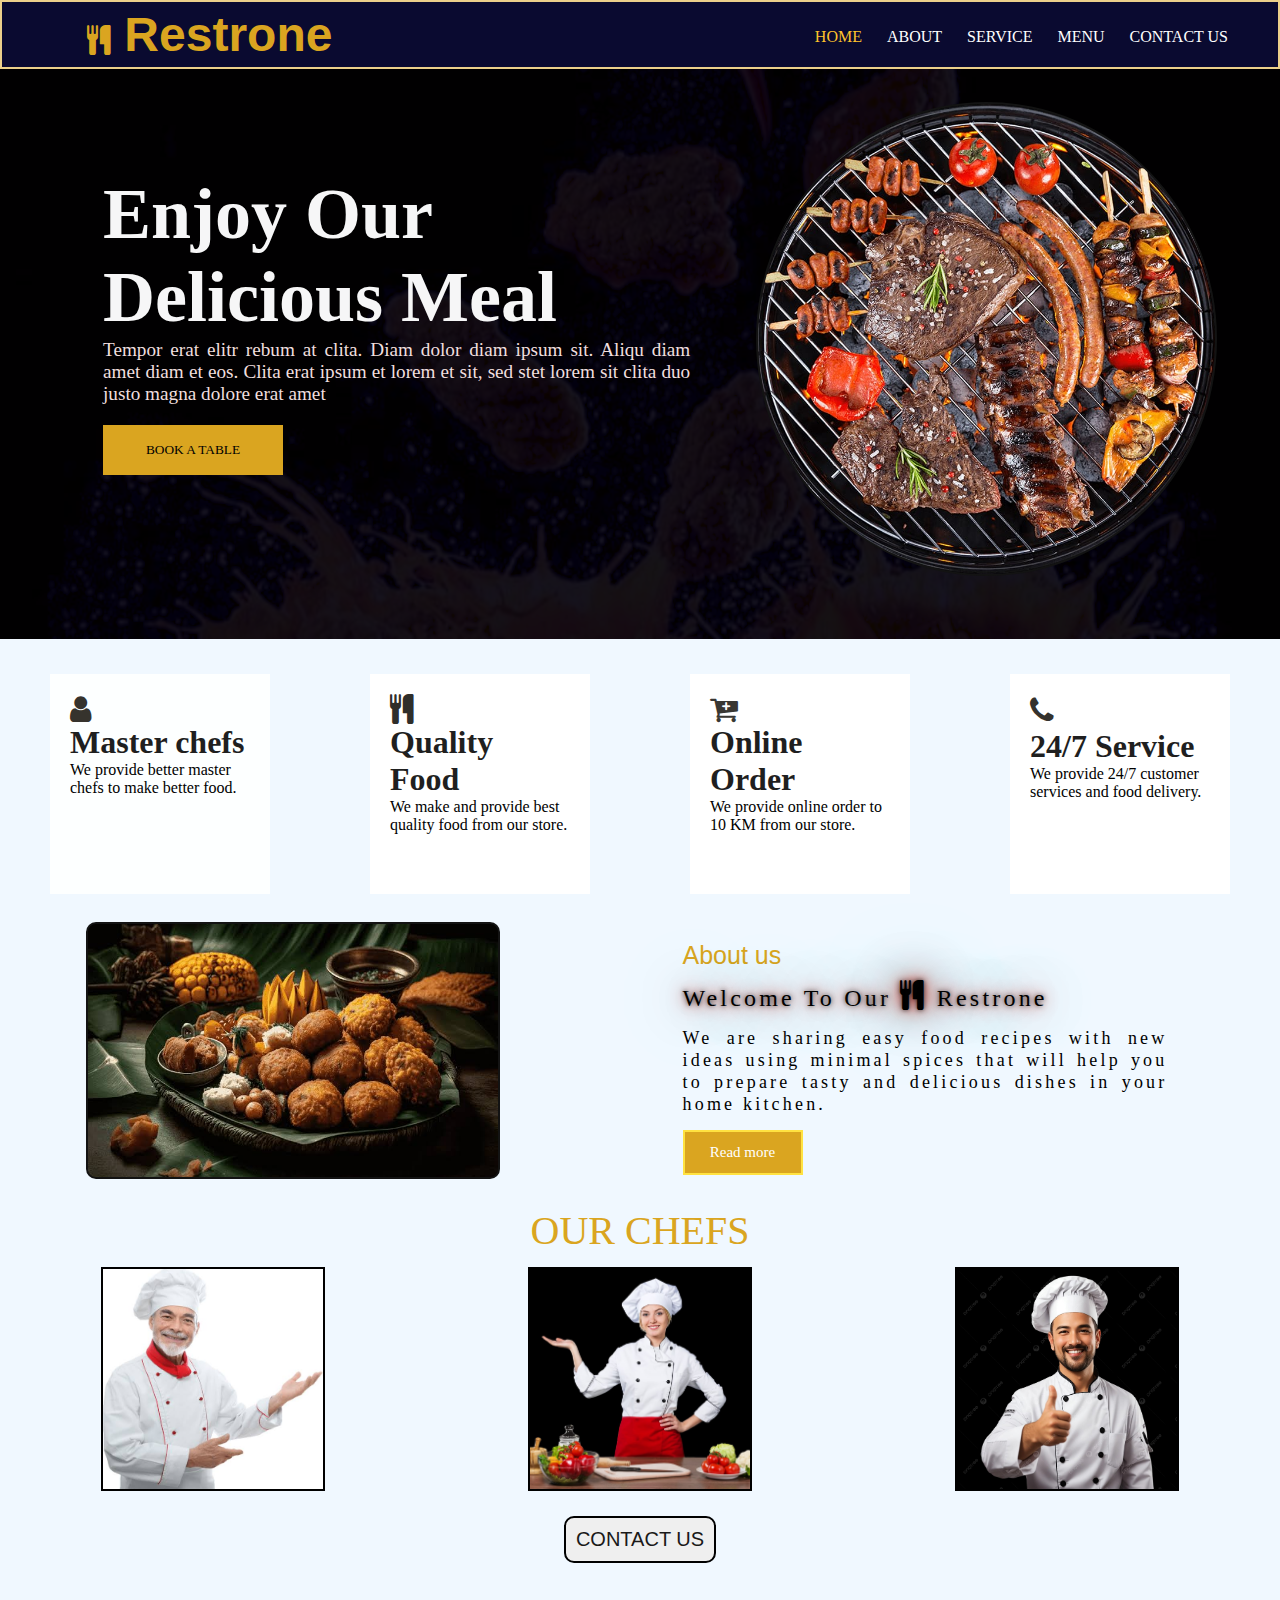
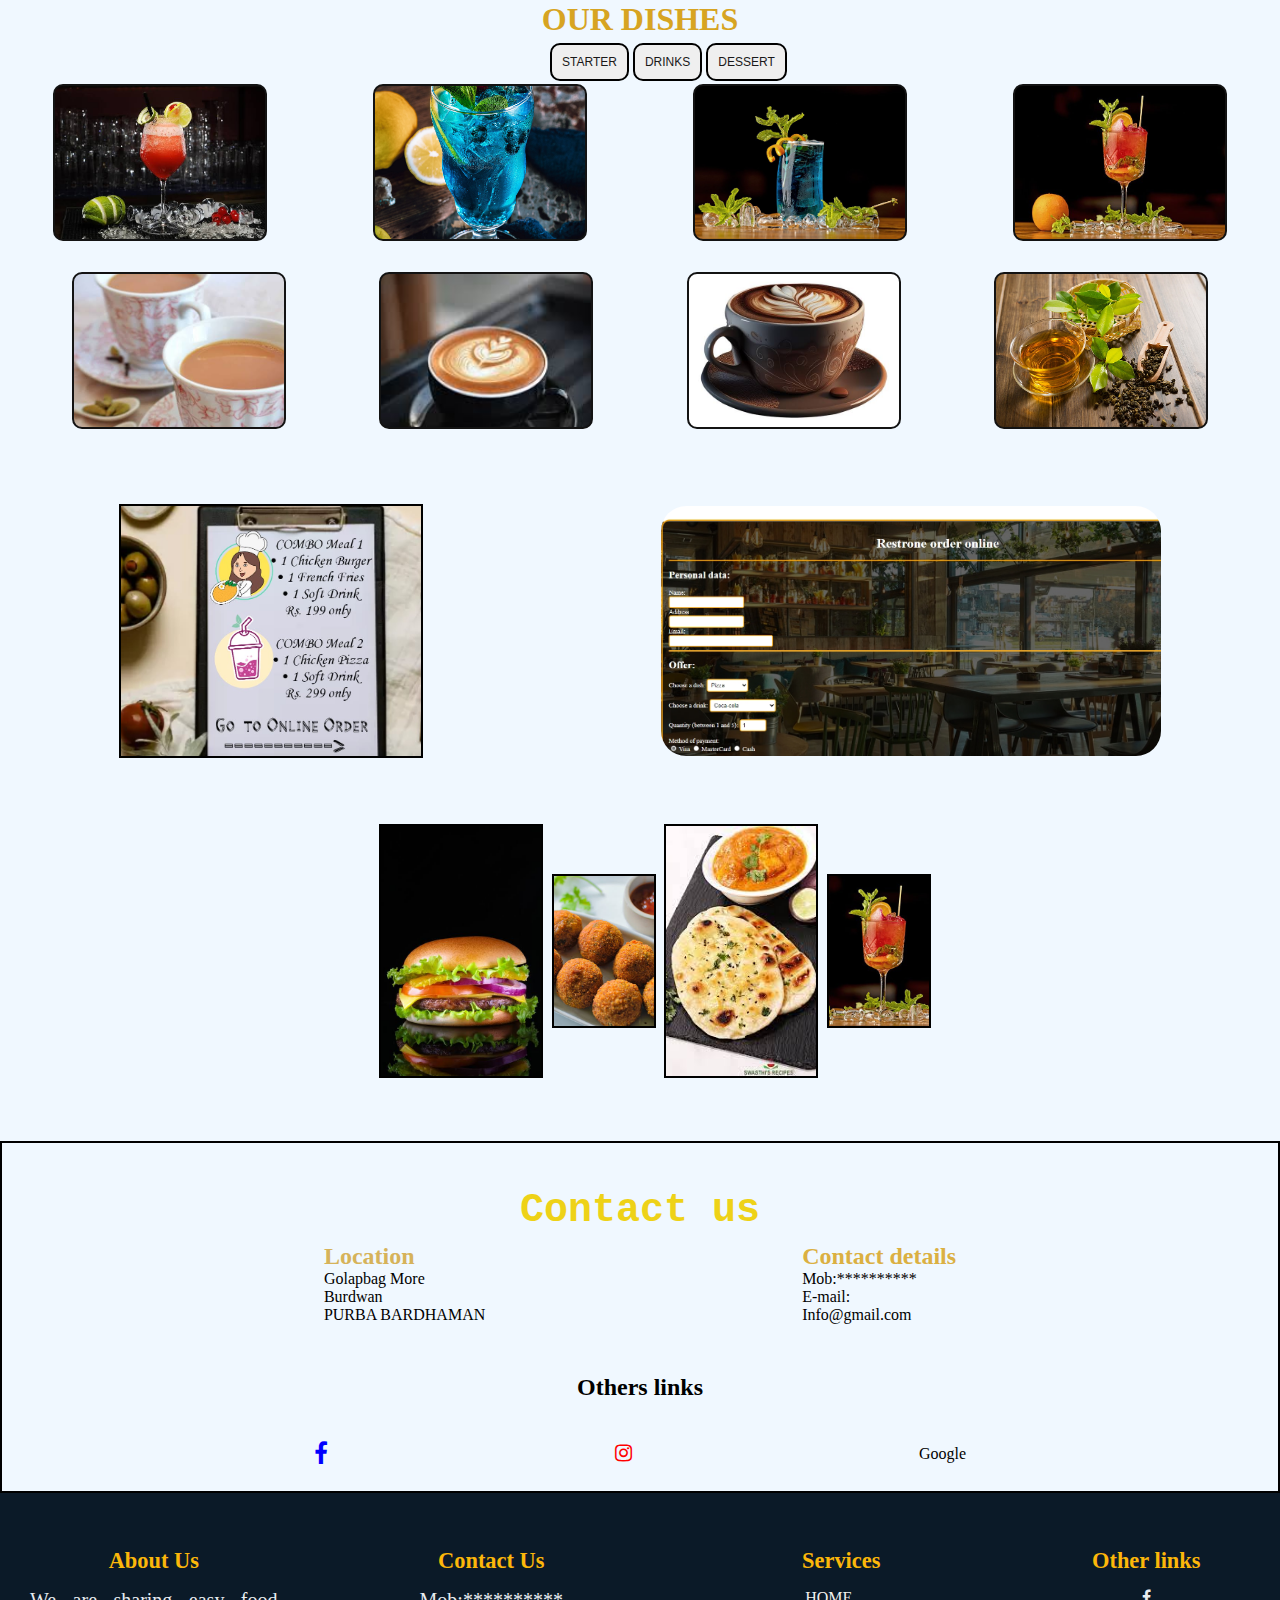
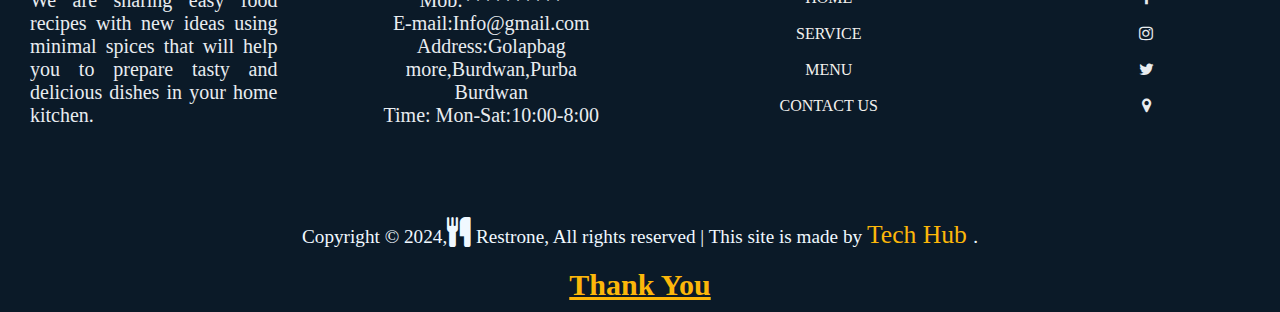
<file: index.html>
<!DOCTYPE html>
<html lang="en">
<head>
    <meta charset="UTF-8">
    <meta name="viewport" content="width=device-width, initial-scale=1.0">
    <link rel="stylesheet" href="https://cdnjs.cloudflare.com/ajax/libs/font-awesome/4.7.0/css/font-awesome.min.css">
    <link rel="stylesheet" href="style.css">
    <title>Restrone-home</title>
</head>
<body>
    <nav>
    
        <h1 style="font-family: Arial;">   <i class="fa fa-cutlery" id="i1"></i>    Restrone</h1>
        <label for="toggler"><i class="fa fa-bars"></i></label>
        <input type ="checkbox" id="toggler" name="">
        <div class="menu">
            <ul class="list">
                <li><a href="#" id="ho">HOME</a></li>
                <li><a href="#m">ABOUT</a></li>
                <li><a href="#fot1">SERVICE</a></li>
                <li><a href="#m3">MENU</a></li>
                <li><a href="#container">CONTACT US</a></li>
            </ul>
          
        </div>
    </nav>
    <header>
        <div id="c1">
            <div class="c01">
                <p class="c001">Enjoy Our<br>Delicious Meal</p>
                <p class="c002">Tempor erat elitr rebum at clita. Diam dolor diam ipsum sit. Aliqu diam amet diam et eos. 
                Clita erat ipsum et lorem et sit, sed stet lorem sit clita duo justo magna dolore erat amet</p>
                <p class="c003">
                    <button onclick="table_book()">BOOK A TABLE</button>
                </p>
            </div>
            <div class="c02"></div>
        </div>
    </header>
    <main id="d">
        <div id="d1">
            <div id="d2">
            <div class="d01">
                <i class="fa fa-user" id="i1"  style="color:rgb(54, 51, 45)"></i>
                <h1 id="h1" style="color:rgb(31, 31, 31);font-family: cursive;">Master chefs</h1>
                <P id="p1">We provide better master chefs to make better food.</P>
            </div>
            </div>
            <div id="d2">
            <div class="d02">
                <i class="fa fa-cutlery" id="i1"  style="color:rgb(47, 46, 42)"></i>
                <h1 id="h1" style="color:rgb(31, 31, 31);font-family: cursive;">Quality Food</h1>
                <P id="p1">We make and provide best quality food from our store.</P>
            </div>
            </div>
            <div id="d2">
            <div class="d03">
                <i class="fa fa-cart-plus" id="i1"  style="color:rgb(57, 55, 51)"></i>
                <h1 id="h1" style="color:rgb(31, 31, 31);font-family: cursive;">Online Order</h1>
                <P id="p1">We provide online order to 10 KM from our store.</P>
            </div>
            </div>
            <div id="d2">
            <div class="d04">  
                <p id="i1"> 
                <i class="fa fa-phone" style="color:rgb(52, 50, 45)" ></i></p>
                <h1 id="h1" style="color:rgb(31, 31, 31);font-family: cursive;">24/7 Service</h1>
                <P id="p1">We provide 24/7 customer services and food delivery.</P>
            </div>
            </div>
        </div>
    </main>
    <section id="m">
        <div class="m1">
            <div class="f4"></div>
            <div class="f5">
                <p style="color:goldenrod;font-size: 25px;font-family: 'Franklin Gothic Medium', 'Arial Narrow', Arial, sans-serif;">About us</p>
                <p class="head1">Welcome To Our <i class="fa fa-cutlery" id="i1"></i>    Restrone</p>
            <p class="head2">We are sharing easy food recipes with new ideas using minimal spices 
            that will help you to prepare tasty and delicious dishes in your home kitchen.</p>
            <p>
                <button><a href="#">Read more</a></button>
                </p>
            </div>
        </div>
    </section>
    <main>
        <div class="m2">
            <p style="color:goldenrod;font-size: 40px;font-family:cursive;text-align: center;">OUR CHEFS</p>
            <div class="m21">
                <div class="d05"></div>
                <div class="d06"></div>
                <div class="d07"></div> 
            </div>
            <p style="color:goldenrod;font-size: 40px;font-family:cursive;text-align: center;padding-top: 15px;">
            <button onclick="contact()" style="color:rgb(26, 25, 25);font-size: 20px;font-family:Arial;padding:10px 10px 10px 10px;text-align: center;cursor: pointer;border: 2px solid black;border-radius:10px;" >CONTACT US</button>
            </p>
        </div>
        <div id="m3">
            <h1 style="text-align: center;padding-top: 10px;font-family: cursive;color:rgb(215, 164, 34);">OUR DISHES</h1>
            <div class=m31>
            <button id="str1" onclick="statare_click() " style="color:rgb(26, 25, 25);font-size: 12px;font-family:Arial;padding:10px 10px 10px 10px;text-align: center;cursor: pointer;border: 2px solid black;border-radius:10px;">STARTER</button>
            <button id="str2" onclick="drink_click()"style="color:rgb(26, 25, 25);font-size: 12px;font-family:Arial;padding:10px 10px 10px 10px;text-align: center;cursor: pointer;border: 2px solid black;border-radius:10px;">DRINKS</button>
            <button id="str3" onclick="dessart_click()"style="color:rgb(26, 25, 25);font-size: 12px;font-family:Arial;padding:10px 10px 10px 10px;text-align: center;cursor: pointer;border: 2px solid black;border-radius:10px;">DESSERT</button>
            </div>
            <div class="d08">
                <div class="e3">
                    <div id="e1"></div>
                    <div id="e2"></div>
                    <div id="e3"></div>
                    <div id="e4"></div>
                </div>
                <div class="e4">
                    <div id="e5"></div>
                    <div id="e6"></div>
                    <div id="e7"></div>
                    <div id="e8"></div>
                </div>
            </div>
        </div>
        <div class="m4">
            <div class="d010">

            </div>
            <div class="d011" onclick="online()"></div>
        </div>
        <div class="m5">
            <div class="d012">
                <div id="p1"></div>
                <div id="p2"></div>
                <div id="p3"></div>
                <div id="p4"></div>
            </div>
        </div>
    </main>
    <main>
    <div id="container">
        <h1> Contact us</h1>
    <div id="first-container">
        <div class="container1">
            <h2>Location</h2>
            <p>Golapbag More</p>
            <p>Burdwan</p>
            <p>PURBA BARDHAMAN</p>  
        </div>
       <div class="container2">
           <h2>Contact details</h2>
           <p>Mob:********** </p>
            <p>E-mail:<br>Info@gmail.com</p>
       </div>
       </div>
       <div id="second-container">
        <h2 class="text">Others links</h2>
        <ul>
            <li><i class="fa fa-facebook-f" style="font-size:24px;color:blue;"></i></li>
            <li><i class="fa fa-instagram" style="font-size:20px;color:red"></i></a></li>
            <li>Google</li>
        </ul>
       </div>
    </div>
    </main>
    <footer>
        <div id="fot1">
            <div id="fo1">
              <h1 style="font-size:1.4rem;text-align:center;color:rgb(252, 183, 10);">About Us</h1>
             
              <p style="text-align: justify;font-size:20px;padding-top: 15px;">We are sharing easy food recipes with new ideas using minimal spices 
                that will help you to prepare tasty and delicious dishes in your home kitchen.
                </p>
            </div>
            <div id="fo2">
                <h1 style="font-size:1.4rem;text-align: center;color:rgb(252, 183, 10);">Contact Us</h1>
                <p style="font-size:20px;padding-top: 15px;">Mob:**********</p>
                <p style="font-size:20px;">E-mail:Info@gmail.com</p>
                <p style="font-size:20px;">Address:Golapbag more,Burdwan,Purba Burdwan</p>
                <p style="font-size:20px;">Time: Mon-Sat:10:00-8:00</p>
            </div>
            <div id="fo3">
                <h1 style="font-size:1.4rem;text-align: center;padding-left: 25px;color:rgb(252, 183, 10);">Services</h1>
                <ul>
                    <li><a href="#">HOME</a></li><br>
                    <li><a href="#fot1">SERVICE</a></li><br>
                    <li><a href="#m3">MENU</a></li><br>
                    <li><a href="#container">CONTACT US</a></li><br>
                </ul>
            </div>
            <div id="fo4">
                <h1 style="font-size:1.4rem;text-align: center;color:rgb(252, 183, 10);">Other links</h1>
                <ul>
                    <i class="fa fa-facebook"></i><br><br>
                    <i class="fa fa-instagram"></i><br><br>
                    <i class="fa fa-twitter"></i><br><br>
                    <i class="fa fa-map-marker"></i><br><br>
                </ul>
            </div>
        </div>
        <div class="fot2">
        <br><br><br>
        <p style="text-align: center;font-size:1.2rem;color:aliceblue;">Copyright © 2024,<i class="fa fa-cutlery" id="i1"></i>    Restrone, All rights reserved | This site is made by <span style="font-size:1.6rem;font-family:cursive;text-align:center;color:rgb(252, 183, 10);">Tech Hub </span>.</p>
        <br>
        <h1 style="text-align: center; font-size: 30px;color:whitesmoke"></h1>
        <h1 style="text-align: center; font-size: 30px;color:whitesmoke;text-decoration: underline;color:rgb(252, 183, 10)">Thank You</h1>
        </div>
</footer>
</body>
</html>
<script src="index.js"></script>
</file>
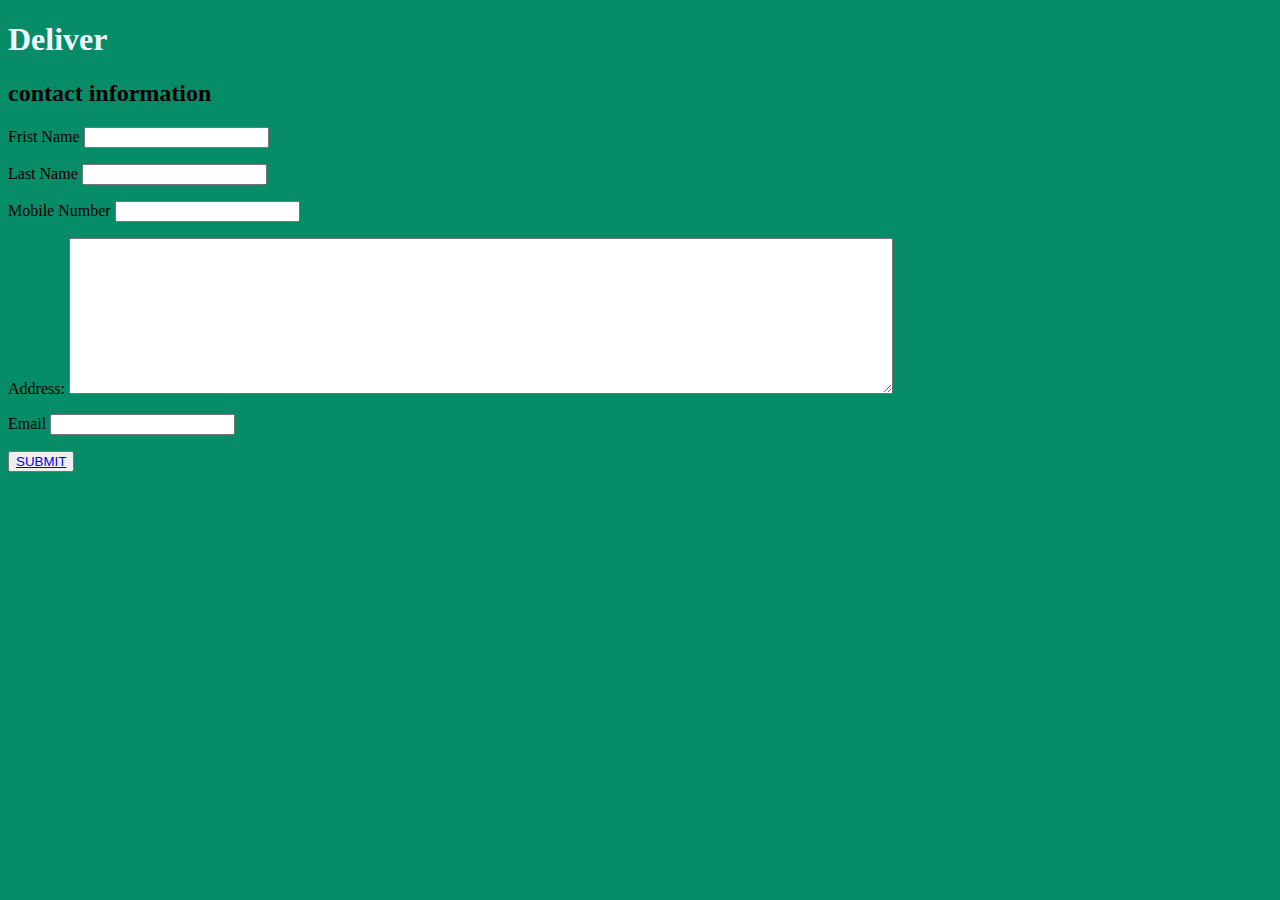
<file: deliver.html>
<!DOCTYPE html>
<html lang="en">
<head>
    <meta charset="UTF-8">
    <meta name="viewport" content="width=device-width, initial-scale=1.0">
    <title>Deliver</title>
    <style>
        body{
            background-color: rgb(7, 140, 104);
        }
        h1{
            color: aliceblue;
        }
    </style>
</head>
<body>
   <form action="">
   <h1><b>Deliver</b> </h1>
   <h2> contact information</h2>
   <p>Frist Name <input type="text" name="name"></p>
   <p>Last Name <input type="text" name="name"></p>
   <p>Mobile Number <input type="number" name="name"></p>
   <p> Address: <textarea name="Address" id="Address" cols="100" rows="10"></textarea></p>
   <p> Email <input type="Email" name="Email"id="Email"></p>
   <button><a href="p.html"> SUBMIT</a></button>
   </form> 
</body>
</html>
</file>
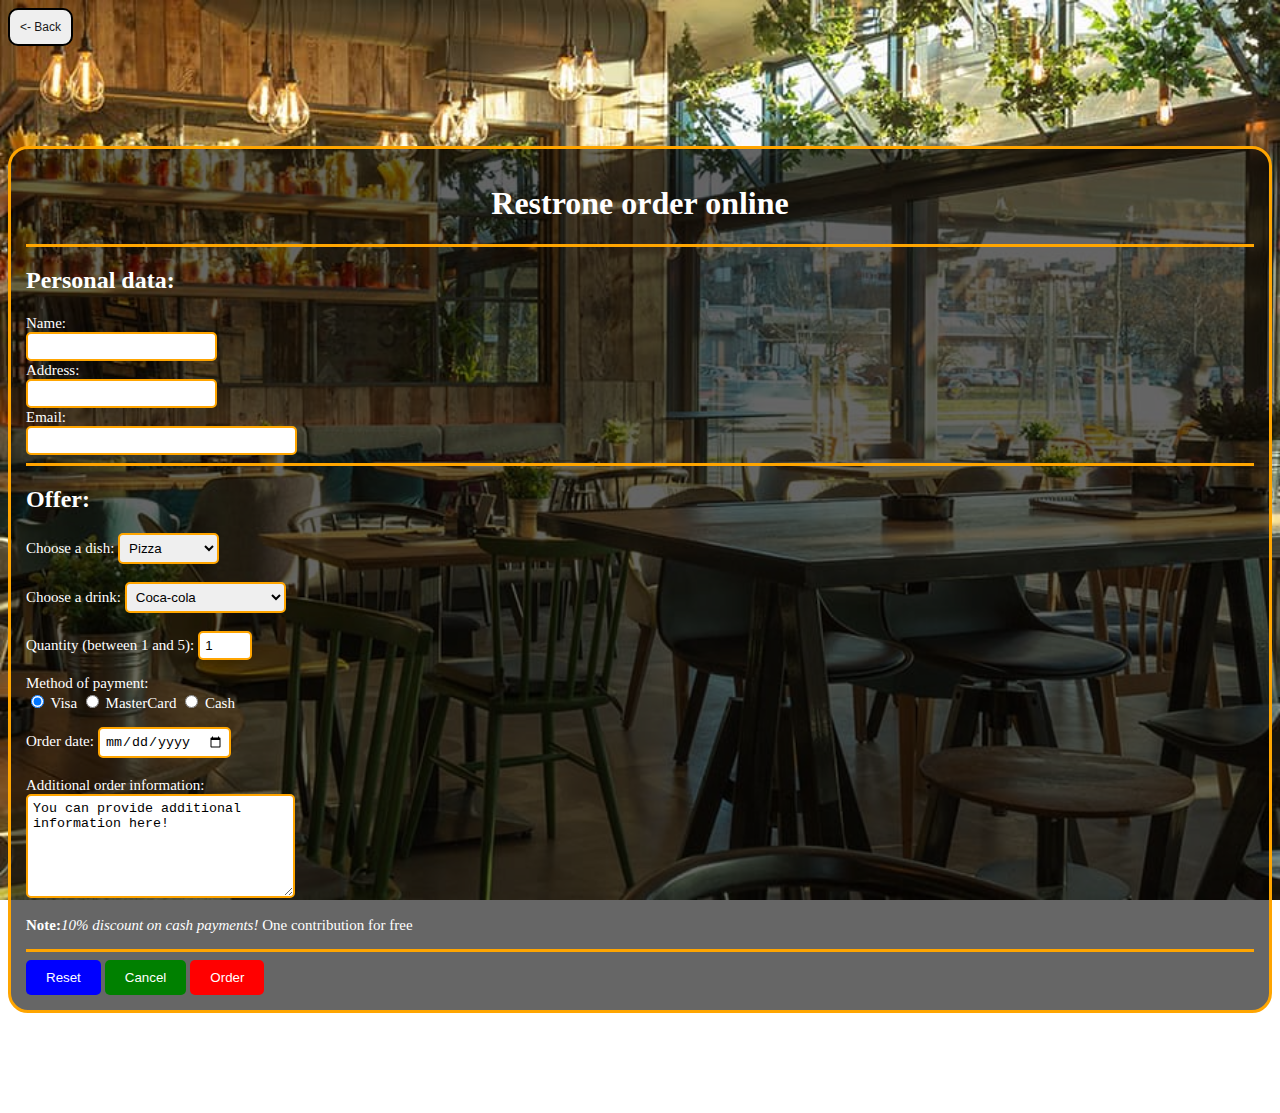
<file: online.html>
<!DOCTYPE html>
<html>
    <head>
        <title>Online order</title>
        <link rel="stylesheet" href="online.css">
    </head>
    <body>
	<Button onclick="back()"style="color:rgb(26, 25, 25);font-size: 12px;font-family:Arial;padding:10px 10px 10px 10px;
	text-align: center;cursor: pointer;border: 2px solid black;border-radius:10px;"><- Back</Button>
    <div class="box">
       <div class="header">
        <h1>Restrone order online</h1>
       </div>

     <hr> 
     <form>
      <h2>Personal data:</h2>
        <label for="fname">Name:</label><br>
        <input type="text" id="fname" name="fname" value="" maxlength="20"><br>  
        <label for="lname">Address:</label><br>
        <input type="text" id="lname" name="lname" value="" maxlength="25"><br>
        <label for="email">Email:</label><br>
        <input type="email" id="email" name="email" size=30>
     <hr>  

      <h2>Offer:</h2>
      <label for="food">Choose a dish: </label>
      <select name="food" id="food">
        <option value="pizza">Pizza</option>
        <option value="sandwich">Sandwich</option>
        <option value="hamburger">Hamburger</option>
        <option value="toast">Toast</option>
      </select>
      <br>
      <br>
      <label for="drinks">Choose a drink: </label>
      <select name="drink" id="drinks">
        <option value="water">Water</option>
        <option value="coke" selected="selected">Coca-cola</option>
        <option value="juice">Non-carbonated juice</option>
        <option value="juice">Green-Tea</option>
        <option value="juice">Cocktail</option>
        <option value="juice">Mocktail</option>
        <option value="juice">Tea</option>
        <option value="juice">Black-coffee</option>
      </select>
      <br>
      <br>
      <label for="quantity">Quantity (between 1 and 5):</label>
      <input type="number" id="quantity" name="quantity" min="1" max="5" value="1">

      <br>
      <p>Method of payment:<br>
        <input type="radio" name="paying" value="visa" id="visa" checked="checked" /> <label for="visa">Visa</label>
        <input type="radio" name="paying" value="mastercard" id="mastercard" /> <label for="visa">MasterCard</label>
        <input type="radio" name="paying" value="cash" id="cash" /> <label for="visa">Cash</label>
      </p>
        
      <label for="date">Order date:</label>
      <input type="date" id="date" name="date"><br>
      <br>

      <label>Additional order information:<br>
      <textarea name="message" rows="6" cols="30">You can provide additional information here!
      </textarea>
      </label>
      
      <p><b>Note:</b><i>10% discount on cash payments!</i> One contribution for free <i></i></p>
      <hr>

      <input type="hidden" name="order_id" value="1212124343" />
      <input type="reset" value="Reset" style="background-color: blue;"/>
      <input type="button" value="Cancel" style="background-color: green;"/>
      <input type="submit" value="Order" style="background-color: red;">
    </form>
    </div>
</body>
</html>
<script>
    function back()
	{
		open('index.html');
    close('online.html');
	}
</script>
</file>
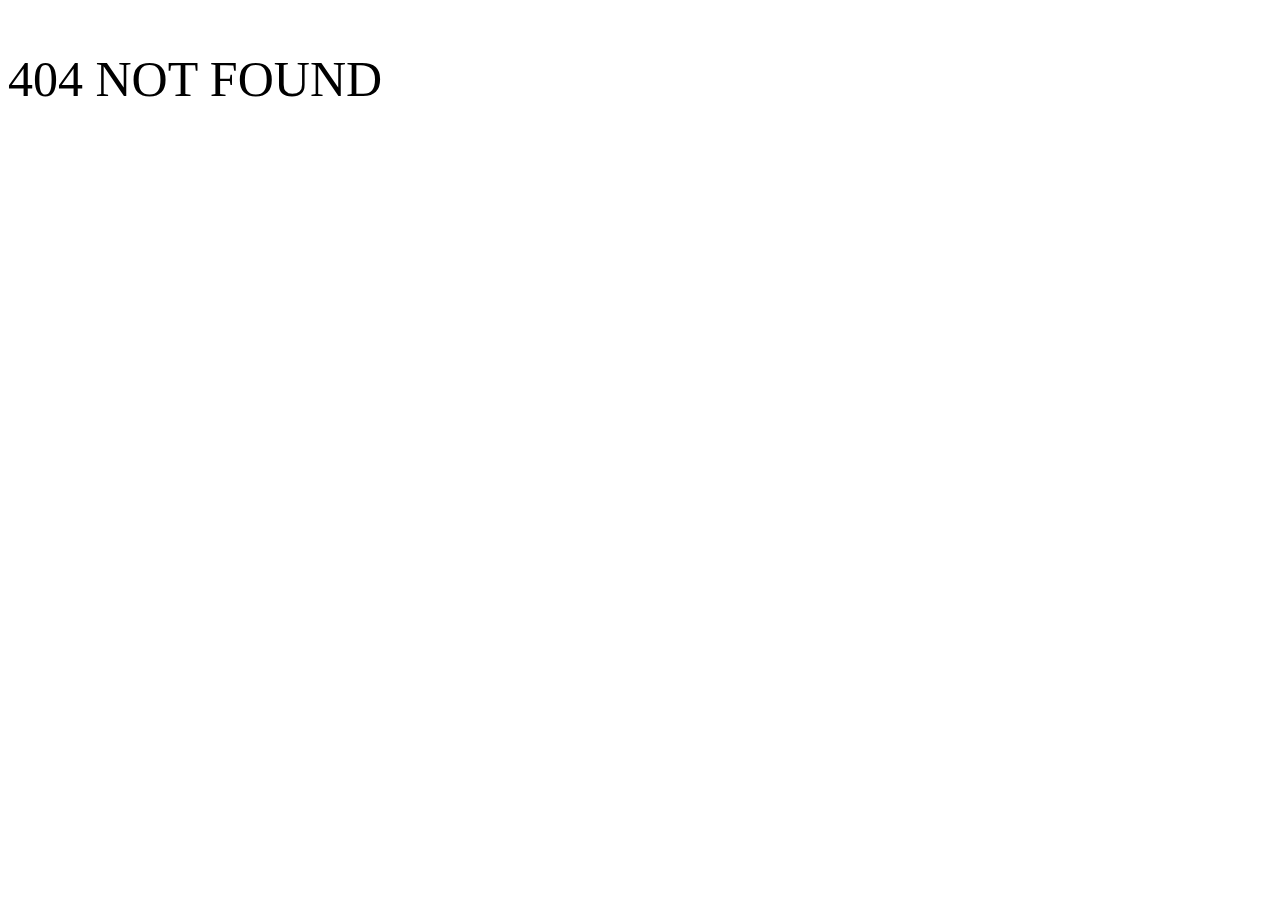
<file: table.html>
<!DOCTYPE html>
<html lang="en">
<head>
    <meta charset="UTF-8">
    <meta name="viewport" content="width=device-width, initial-scale=1.0">
    <title>Document</title>
</head>
<body>
    <p style="font-size: 50px;">404 NOT FOUND</p>
</body>
</html>
</file>
<file: style.css>
*{
    margin:0;
    padding:0;
    font-family:Cambria, Cochin, Georgia, Times, 'Times New Roman', serif;
   }
   body{
    height:100vh;
   }
   nav{
    display: flex;
    flex-wrap: wrap;
    align-items: center;
    justify-content: space-between;
    font-size:1.5rem;
    padding-left:85px;
    padding-right:50px;
    padding-top:5px;
    padding-bottom: 5px;
    background:rgb(10, 10, 48);
    border:2px solid rgb(236, 208, 138);
   }
   nav h1{
    color: goldenrod;
   }
   nav a{
    text-decoration: none;
    color:white;
    font-size: 1.0rem;
    cursor: pointer;
   }
   .list{
    display:flex;
    list-style: none;
    gap:25px;
   }
   .list li #ho{
      color: rgb(255, 195, 43);
   }
   .list li a:hover{
      color:rgb(255, 221, 29);
   }
   #toggler,label{
    display: none;
   }
   header{
      background:  rgba(2, 0, 15, 0.925) url('pic3.jpg');
      background-repeat:no-repeat;
      background-position:center;
      background-size:cover;
      background-blend-mode: darken;
   }
   #c1{
      display: flex;
      justify-content: space-around;
      align-items: center;
      padding:30px 60px 60px 60px;
   }
   .c01{
      padding:30px 60px 60px 40px;
      margin:3px;
   }
   .c01 .c001{
      
      font-size: 4.5rem;
      color:rgb(246, 246, 247);
      font-weight: bolder;
   }
   .c01 .c002{
      text-align: justify;
      font-size: 1.2rem;
      color: rgb(240, 223, 223);
   }
   .c01 .c003{
      text-align: left;
      font-size: 1.2rem;
      color:rgb(65, 86, 104);
      padding-top: 20px;
   }
   .c003 button{
      height:50px;
      width:180px;
      background: goldenrod;
      border: 2px solid goldenrod;
      cursor: pointer;
   }
   .c02{
      padding:60px 160px 60px 60px;
      margin:3px;
      width:550px;
      height:350px;
      border:2px solid rgb(19, 19, 19);
      border-radius:50%;
      background:url('pic1.jpg');
      background-repeat:no-repeat;
      background-position:center;
      background-size:cover;
     /* animation: myfirst 25s infinite linear;*/
  }
 /* @keyframes myfirst{
      0%{
         transform:  rotate(0deg);
      }
      50%{
         transform:  rotate(180deg);
      }
      100%{
         transform:  rotate(360deg);
      }
  }*/
  #d{
    background: aliceblue;
  }
  #d1{
   height:250px;
   display: flex;
   justify-content: space-around;
   align-items: center;
   flex-wrap: wrap;
   padding-top: 20px;
  }
  .d01{
   height:180px;
   width:180px;
   margin: 3px;
   padding:20px;
   background-color: rgb(253, 255, 255);
   cursor: pointer;
  }
  .d02{
   height:180px;
   width:180px;
   margin: 3px;
   padding:20px;
   background-color: rgb(255, 255, 255);
   cursor: pointer;
  }
  .d03{
   height:180px;
   width:180px;
   margin: 3px;
   padding:20px;
   background-color: rgb(255, 255, 255);
   cursor: pointer;
  }
  .d04{
   height:180px;
   width:180px;
   margin: 3px;
   padding:20px;
   background-color: rgb(255, 255, 255);
   cursor: pointer;
  }
  #d2 .d01:hover{
   background: rgb(255, 195, 43);
  }
  #d2 .d02:hover{
   background: rgb(255, 195, 43);
  }
  #d2 .d03:hover{
   background: rgb(255, 195, 43);
  }
  #d2 .d04:hover{
   background: rgb(255, 195, 43);
  }
  #i1{
   font-size: 30px;
  }


  .m1{
   display: flex;
   justify-content: space-around;
   align-items: center;
   padding:10px;
   flex-wrap: wrap;
   background-color:aliceblue;
}
.f4{
       padding-top:3px;
       padding-right: 60px;
       margin:3px;
       width:350px;
       height:250px;
       border:2px solid rgb(19, 19, 19);
       border-radius:10px;
       background:url('pic2.jpg');
       background-repeat:no-repeat;
       background-position:center;
       background-size:cover;
}
.f5{
   width:550px;
}
.f5 .head1{
   padding-top:10px ;
   font-size:1.5rem;
   line-height: 1.2em;;
   text-align: left;
   letter-spacing:0.2rem;
   /*color:rgb(0, 0, 0);*/
   text-shadow: 0 0 5px #313030,
                 0 0 15px #ca2112,
                 0 0 45px #5f1008, 
                 0 0 75px #5dc7c9;
   animation:slider 5s linear 2s infinite normal;
}
@keyframes slider{
   10%{
       text-shadow: 0 0 5px #f80e0e,
                 0 0 15px #ca2112,
                 0 0 45px #5f1008, 
                 0 0 75px #c9c25d;
   }
   25%{
       text-shadow: 0 0 5px #12e012cb,
                 0 0 15px #4d2925,
                 0 0 45px #6b5e5d, 
                 0 0 75px #13b0b3;
   }
   75%{
       text-shadow: 0 0 5px #c23838,
                 0 0 15px #701f3e44,
                 0 0 45px #4a0eee, 
                 0 0 75px #090d0e;
   }
   15%{
       text-shadow: 0 0 5px #d31f1f,
                 0 0 15px #e96f64,
                 0 0 45px #5f1008, 
                 0 0 75px #5dc7c9;
   }
   95%{
       text-shadow: 0 0 5px #accf0d,
                 0 0 15px #e65649,
                 0 0 45px #5f1008, 
                 0 0 75px #06cccf;
   }
}
.f5 .head2{
   padding-top: 15px;
   padding-right: 30px;
   font-size:18px;
   letter-spacing:0.2rem;
   line-height: 22px;
   color:black;
   text-align: justify;

}
.m1 p{
   padding-top: 15px;
   padding-left:35px;
   text-align: left;
}
.m1 p button{
   border:2px solid rgb(255, 226, 65);
   background-color:goldenrod;
   font-size:15px;
   height:45px;
   width:120px;
}
.m1 p button a{
text-decoration:none;
color:rgb(255, 255, 255);
padding:10px 20px;
font-size:15px;
font-family:Times New Roman;
}
.m2{
   height:24rem;
   background-color: aliceblue;
   padding-top: 15px;
}
.m21{
  
   display: flex;
   justify-content: space-around;
   align-items: center;
   flex-wrap: wrap;
   padding-top: 10px;
}
.d05{
   height:180px;
   width:180px;
   margin: 3px;
   padding:20px;
   background-color: rgb(253, 255, 255);
   cursor: pointer;
   border: 2px solid black;
   background:url('chef1.jpeg');
   background-repeat:no-repeat;
   background-position:center;
   background-size:cover;
  }
  .d06{
   height:180px;
   width:180px;
   margin: 3px;
   padding:20px;
   background-color: rgb(255, 255, 255);
   cursor: pointer;
   border: 2px solid black;
   background:url('chef2.jpeg');
   background-repeat:no-repeat;
   background-position:center;
   background-size:cover;
  }
  .d07{
   height:180px;
   width:180px;
   margin: 3px;
   padding:20px;
   background-color: rgb(255, 255, 255);
   cursor: pointer;
   border: 2px solid black;
   background:url('chef3.jpeg');
   background-repeat:no-repeat;
   background-position:center;
   background-size:cover;
  }
 
  #m3{
   height:30rem;
   background-color: aliceblue;
   /* border: 2px solid black; */
  }
  .m31{
   padding-left:550px;
   padding-top:5px;
  }
  .e3{
   display:flex;
   justify-content: space-around;
}
.e3 #e1{
   padding-top:3px;
   padding-right: 60px;
   margin:3px;
   width:150px;
   height:150px;
   border:2px solid rgb(19, 19, 19);
   border-radius:10px;
   background:url('mock1.jpg');
   background-repeat:no-repeat;
   background-position:center;
   background-size:cover;
}
.e3 #e2{
   padding-top:3px;
   padding-right: 60px;
   margin:3px;
   width:150px;
   height:150px;
   border:2px solid rgb(19, 19, 19);
   border-radius:10px;
   background:url('mock2.jpg');
   background-repeat:no-repeat;
   background-position:center;
   background-size:cover;
}
.e3 #e3{
   padding-top:3px;
   padding-right: 60px;
   margin:3px;
   width:150px;
   height:150px;
   border:2px solid rgb(19, 19, 19);
   border-radius:10px;
   background:url('mock3.jpg');
   background-repeat:no-repeat;
   background-position:center;
   background-size:cover;
}
.e3 #e4{
   padding-top:3px;
   padding-right: 60px;
   margin:3px;
   width:150px;
   height:150px;
   border:2px solid rgb(19, 19, 19);
   border-radius:10px;
   background:url('mock4.jpg');
   background-repeat:no-repeat;
   background-position:center;
   background-size:cover;
}
.e4{
   padding:25px;
   display:flex;
   justify-content: space-around;
}
.e4 #e5{
   padding-top:3px;
   padding-right: 60px;
   margin:3px;
   width:150px;
   height:150px;
   border:2px solid rgb(19, 19, 19);
   border-radius:10px;
   background:url('tea.jpg');
   background-repeat:no-repeat;
   background-position:center;
   background-size:cover;
}
.e4 #e6{
   padding-top:3px;
   padding-right: 60px;
   margin:3px;
   width:150px;
   height:150px;
   border:2px solid rgb(19, 19, 19);
   border-radius:10px;
   background:url('tea2.jpg');
   background-repeat:no-repeat;
   background-position:center;
   background-size:cover;
}
.e4 #e7{
   padding-top:3px;
   padding-right: 60px;
   margin:3px;
   width:150px;
   height:150px;
   border:2px solid rgb(19, 19, 19);
   border-radius:10px;
   background:url('tea3.jpg');
   background-repeat:no-repeat;
   background-position:center;
   background-size:cover;
}
.e4 #e8{
   padding-top:3px;
   padding-right: 60px;
   margin:3px;
   width:150px;
   height:150px;
   border:2px solid rgb(19, 19, 19);
   border-radius:10px;
   background:url('tea4.jpg');
   background-repeat:no-repeat;
   background-position:center;
   background-size:cover;
}
  .m4{
   height:20rem;
   background-color: aliceblue;
   /*border: 2px solid black;*/
   display: flex;
   justify-content: space-around;
   align-items: center;
   flex-wrap: wrap;
  }
  .d010{
   height:250px;
   width:300px;
   border: 2px solid black;
   background:url('combo.jpeg');
   background-repeat:no-repeat;
   background-position:center;
   background-size:cover;
  }
  .d011{
   height:250px;
   width:500px;
   /* border: 2px solid black; */
   border-radius: 25px;
   background:url('s7.jpeg');
   background-repeat:no-repeat;
   background-position:contain;
   background-size:cover;
   cursor: pointer;
  }
 
  .m5{
   height:20rem;
   background-color: aliceblue;
    padding-top: 15px;
    padding-left:350px;
    padding-right: 350px;
    padding-bottom: 15px;
  }
  .d012{
   /* border: 2px solid black;*/
    padding-top: 25px;
    padding-left: 25px;
    padding-right: 25px;
    padding-bottom: 25px;
    height:15rem;
    width:35rem;
    display:flex;
    justify-content: space-around;
    align-items: center;
  }
  .d012 #p1{
   height:250px;
   width:150px;
   padding-left:10px;
   border: 2px solid black;
   background:url('Burger.jpg');
   background-repeat:no-repeat;
   background-position:center;
   background-size:cover;
  }
  .d012 #p2{
   height:150px;
   width:100px;
   border: 2px solid black;
   background:url('fish\ ball.jpg');
   background-repeat:no-repeat;
   background-position:center;
   background-size:cover;
  }
  .d012 #p3{
   height:250px;
   width:150px;
   border: 2px solid black;
   background:url('nun.jpeg.jpg');
   background-repeat:no-repeat;
   background-position:center;
   background-size:cover;
  }
  .d012 #p4{
   height:150px;
   width:100px;
   border: 2px solid black;
   background:url('mock4.jpg');
   background-repeat:no-repeat;
   background-position:center;
   background-size:cover;
  }
  #container{
   padding:20px 25px 25px 25px;
   border:2px solid black; 
   background-color: aliceblue;
}
#container h1{
   text-align: center;
   font-family: 'Courier New', Courier, monospace;
   color:rgb(238, 210, 23);
   font-size: 40px;
   padding-top:25px;

}
#first-container{
   display:flex;
   justify-content: space-evenly;
   align-items:center;
   padding:10px;
   /* flex-wrap: wrap; */
}
.container1 h2{
   font-family: 'cursive';
   /* padding-left: 45px; */
   color:rgb(214, 179, 90);
}
.container2 h2{
   font-family: 'cursive';
   /* padding-top: 30px; */
   padding-left: 30px;
   color:rgb(219, 176, 66);
}
.container2 p{
   padding-left: 30px;
}
#second-container .text{
   padding:40px;
   text-align: center;
}
#second-container ul {
   display:flex;
   justify-content: space-evenly;
   align-items:center;
}
#second-container ul li {
   list-style-type:none;
   cursor: pointer;
}
#fot1{
  /* height:35vh;
   width:100vw;*/
   display:flex;
   justify-content: space-around;
   /* flex-wrap: wrap; */
   color:rgb(232, 236, 240);
   padding-top: 30px;
  /* background-color: rgb(46, 46, 46);*/
}
footer{
   background-color:rgb(11, 26, 40);
}
#fo1{
   width:250px;
   padding:25px 60px 10px 30px;
}
#fo2{
   width:250px;
   padding:25px 60px 10px 30px;
   text-align: center;
}
#fo3{
   width:250px;
   padding:25px 60px 10px 30px;
}
#fo3 ul{
   list-style-type: none;
   text-align: center;
   padding-top: 15px;
}
#fo3 ul a{
   text-decoration:none;
   color:rgb(243, 241, 238);
   font-family:Times New Roman;
   padding-top: 15px;
}
#fo4{
   width:250px;
   padding:25px 10px 10px 10px;
}
#fo4 ul{
   list-style-type: none;
   text-align: center;
   cursor:pointer;
   padding-top: 15px;
}
#fo4 ul a{
   text-decoration:none;
   color:rgb(243, 241, 238);
   font-family:Times New Roman; 
}
#fo4 ul :hover{
   height:35px;
   width:20px;
   border-bottom:2px solid cyan;
}
.fot2{
   padding:10px 15px 10px 15px;
   margin:10px 5px 10px 5px;
  /* background-color:rgb(46, 46, 46);*/ 
   padding-bottom: 10px;
}
   @media screen and (max-width:786px) {
    nav{
        padding-left:30px;
    } 
    .menu{
        width:100%;
        max-height:0;
        overflow: hidden;
     }
     label{
        display: inline-flex;
     }
     label i{
        color:white;
     }
     #toggler:checked~.menu{
        max-height: 100%;
     }
     .list{
        flex-direction: column;
        align-items: center;
        padding:25px;
     }
    #c1{
      flex-direction: column;
      padding-top: 60PX;
     }
     .c01{
      padding: 5px;
     }
     .c01 .c001{
      font-size: 2.4rem;
      color:rgb(246, 246, 247);
   }
   .c01 .c002{
      padding-top:10px;
      text-align: justify;
      font-size: 1.2rem;
      color:rgb(246, 246, 247);
   }
     .c02{
      margin:3px;
      width:250px;
      height:250px;
      border:2px solid rgb(19, 19, 19);
      border-radius:50%;
      padding:20px 20px 20px 20px;
     }
     #d1{
      height: 1000px;
     }
     .d01{
      margin: 3px;
      padding:20px;
      height:120px;
      width:250px;
     }
     .d02{
      margin: 3px;
      padding:20px;
      height:120px;
      width:250px;
     }
     .d03{
      margin: 3px;
      padding:20px;
      height:120px;
      width:250px;
     }
     .d04{
      margin: 3px;
      padding:20px;
      height:120px;
      width:250px;
     }
     .m2{
      height:53rem;
     }
     .m31{
      padding-left: 50px;
     }
     .m4{
      height:36rem;
     }
     .d011{
      width:300px;
     }
     .m5{
      height:20rem;
      background-color: aliceblue;
       padding-top: 15px;
       padding-left:5px;
       padding-right: 35px;
       padding-bottom: 15px;
       display: none;
     }
     
     .d012{
      /* border: 2px solid black;*/
       padding-top: 25px;
       padding-left: 10px;
       padding-right: 10px;
       padding-bottom: 25px;
       height:15rem;
       width:35rem;
       display:flex;
       justify-content: space-around;
       align-items: center;
       flex-direction: column;
     }
     #fot1{
      flex-direction: column;
      height:100%;
  }
  #fo1{
      width:280px;
      margin-right:5px;
      margin-left: 5px;
      padding:10px 50px 10px 25px;
     
  }
  #fo1 .heading{
      font-size: 2.5rem;
  }
  #fo1 p{
      font-size:20px;
  }
  #fo2 p{
      font-size: 20px;
  }
  #fo3 ul a{
      font-size: 20px;
  }
   }
</file>
<file: online.css>
body { 
    background-image: url("resturant.jpg");
    background-repeat: no-repeat;
    background-attachment: fixed; 
    background-position: center;
    background-size:cover;
    color:white;
}

.box {
  border: 3px solid orange;

  margin: 100px auto;
  padding: 15px;
  background-color:rgb(0,0,0, 0.6);
  border-radius: 20px;
}

.header {
  text-align: center;
}

label, p{
  font-size: 15px;
}

input, textarea, select {
  border: 2px solid orange;
  padding: 5px;
  border-radius: 5px;
}

hr {
  border: none;
  height: 3px;
  background-color: orange;
}

input[type=reset], input[type=submit], input[type=button] {
  color:white;
  padding: 10px 20px;
  border: none;
}

h1, h2 {
  color:rgb(255, 230, 0);
}
</file>
